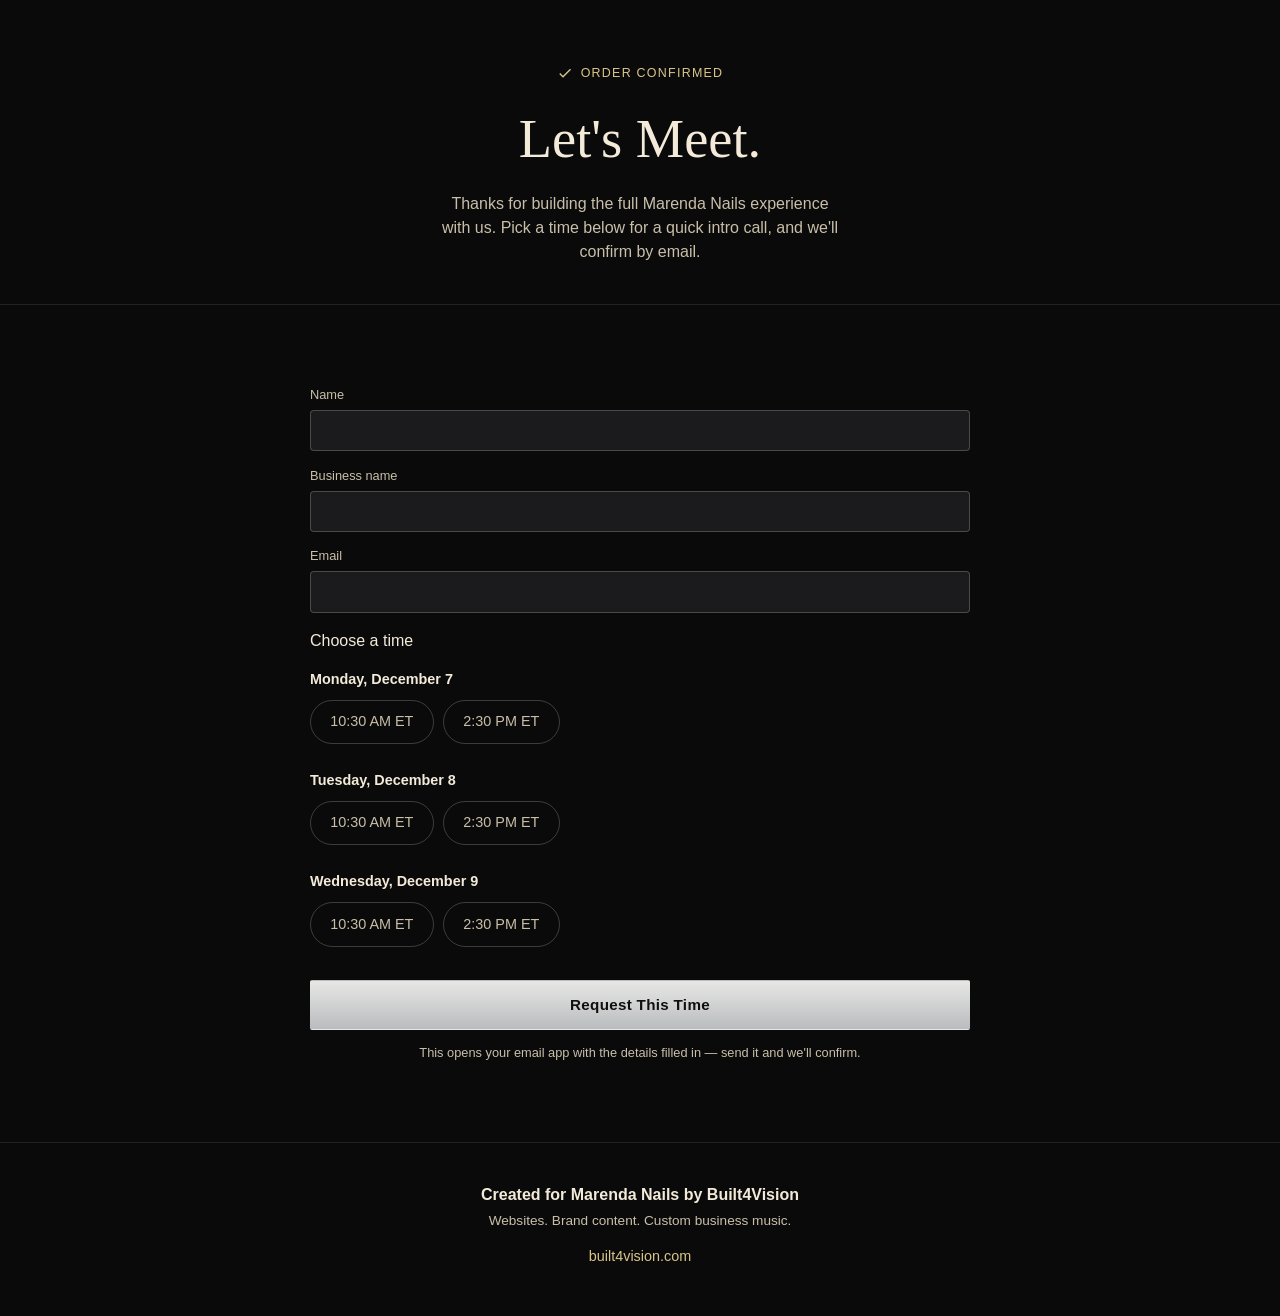
<file: schedule/index.html>
<!doctype html>
<html lang="en">
<head>
  <meta charset="UTF-8" />
  <meta name="viewport" content="width=device-width, initial-scale=1, viewport-fit=cover" />

  <title>Let's Meet — Marenda Nails</title>
  <!-- Post-purchase page: kept out of search results and off the main nav on purpose. -->
  <meta name="robots" content="noindex, nofollow" />

  <link rel="icon" href="../favicon.svg" type="image/svg+xml" />
  <link rel="stylesheet" href="../css/style.css" />
</head>
<body>

  <a class="skip-link" href="#main">Skip to content</a>

  <!-- Set the Creative Growth Package Payment Link's "after payment" redirect to this page. -->
  <main id="main">
    <section class="thanks-hero">
      <div class="wrap wrap--narrow">
        <p class="thanks-hero__badge" data-animate>
          <svg class="icon" viewBox="0 0 24 24" aria-hidden="true"><path d="M9 16.2 4.8 12l-1.4 1.4L9 19 21 7l-1.4-1.4z"/></svg>
          Order Confirmed
        </p>
        <h1 class="thanks-hero__headline" data-animate>Let's Meet.</h1>
        <p class="thanks-hero__sub" data-animate>
          Thanks for building the full <span data-config="businessName">Marenda Nails</span> experience with us.
          Pick a time below for a quick intro call, and we'll confirm by email.
        </p>
      </div>
    </section>

    <section class="section">
      <div class="wrap wrap--narrow">
        <form id="schedule-form">
          <div class="field">
            <label for="sf-name">Name</label>
            <input id="sf-name" name="name" type="text" required autocomplete="name" />
          </div>

          <div class="field">
            <label for="sf-business">Business name</label>
            <input id="sf-business" name="business" type="text" autocomplete="organization" />
          </div>

          <div class="field">
            <label for="sf-email">Email</label>
            <input id="sf-email" name="email" type="email" required autocomplete="email" />
          </div>

          <p class="section__subheading">Choose a time</p>
          <div class="slot-grid" id="slot-grid" aria-live="polite"></div>

          <button class="btn btn--primary btn--block" type="submit">Request This Time</button>
          <p class="schedule-note">This opens your email app with the details filled in — send it and we'll confirm.</p>
        </form>

        <div class="contact-panel__success" id="schedule-success" hidden>
          <svg class="icon icon--lg" viewBox="0 0 24 24" aria-hidden="true"><path d="M9 16.2 4.8 12l-1.4 1.4L9 19 21 7l-1.4-1.4z"/></svg>
          <h3>Almost there</h3>
          <p>Your email app should be open with a request for <strong id="schedule-success-time"></strong> — just hit send.</p>
        </div>
      </div>
    </section>
  </main>

  <footer class="footer">
    <div class="wrap">
      <p class="footer__made">Created for <span data-config="businessName">Marenda Nails</span> by <span data-config="builtByName">Built4Vision</span></p>
      <p class="footer__tag">Websites. Brand content. Custom business music.</p>
      <a class="footer__link" data-config-href="builtByUrl" data-config="builtByUrlText" href="https://built4vision.com">built4vision.com</a>
    </div>
  </footer>

  <script src="../js/config.js"></script>
  <script src="../js/schedule.js"></script>
</body>
</html>
</file>
<file: css/style.css>
/* ==========================================================================
   RAZORS EDGE × BUILT4VISION — "New Place, Same Edge"
   Design system: black/charcoal foundation, warm cream text,
   restrained metallic accents, razor-line geometry. No clutter.

   This reads as a gift, not a landing page: a quiet cinematic hero,
   the story before the sale, and pricing only at the very end.
   ========================================================================== */

:root {
  /* Color */
  --bg: #0a0a0b;
  --bg-alt: #141416;
  --bg-panel: #1b1b1e;
  --line: rgba(243, 234, 217, 0.10);
  --line-strong: rgba(243, 234, 217, 0.22);
  --cream: #f3ead9;
  --cream-muted: #c9bfa9;
  --silver: #b9bcbe;
  --silver-bright: #e7e7e5;
  --accent: #d9c48a; /* restrained warm-metallic accent for highlights */
  --focus: #e7e2d8;

  /* Type — sans for UI/body, serif reserved for the emotional beats */
  --font-display: -apple-system, "Segoe UI", "Helvetica Neue", Arial, sans-serif;
  --font-body: -apple-system, "Segoe UI", Arial, sans-serif;
  --font-serif: Georgia, "Iowan Old Style", "Palatino Linotype", "Book Antiqua", "Times New Roman", serif;

  /* Layout */
  --wrap: 1120px;
  --wrap-narrow: 700px;
  --radius: 2px;
  --ease: cubic-bezier(0.22, 1, 0.36, 1);
}

* {
  box-sizing: border-box;
}

html {
  scroll-behavior: smooth;
  background: var(--bg);
  overflow-x: hidden;
}

@media (prefers-reduced-motion: reduce) {
  html {
    scroll-behavior: auto;
  }
  *, *::before, *::after {
    animation-duration: 0.001ms !important;
    animation-iteration-count: 1 !important;
    transition-duration: 0.001ms !important;
    scroll-behavior: auto !important;
  }
}

body {
  margin: 0;
  background: var(--bg);
  color: var(--cream);
  font-family: var(--font-body);
  line-height: 1.5;
  -webkit-font-smoothing: antialiased;
  overflow-x: hidden;
}

img {
  max-width: 100%;
  display: block;
}

.skip-link {
  position: absolute;
  left: -999px;
  top: 0;
  background: var(--cream);
  color: var(--bg);
  padding: 0.75rem 1rem;
  z-index: 100;
}
.skip-link:focus {
  left: 0;
}

.wrap {
  max-width: var(--wrap);
  margin: 0 auto;
  padding: 0 1.25rem;
}
.wrap--narrow {
  max-width: var(--wrap-narrow);
}

:focus-visible {
  outline: 2px solid var(--focus);
  outline-offset: 3px;
}

/* ==========================================================================
   ENTRANCE ANIMATION
   ========================================================================== */
[data-animate] {
  opacity: 0;
  transform: translateY(14px);
  transition: opacity 0.7s var(--ease), transform 0.7s var(--ease);
}
[data-animate].in-view {
  opacity: 1;
  transform: translateY(0);
}
@media (prefers-reduced-motion: reduce) {
  [data-animate] {
    opacity: 1;
    transform: none;
  }
}

/* ==========================================================================
   BUTTONS
   ========================================================================== */
.btn {
  display: inline-flex;
  align-items: center;
  justify-content: center;
  gap: 0.5rem;
  padding: 0.95rem 1.75rem;
  font-family: var(--font-display);
  font-weight: 700;
  font-size: 0.95rem;
  letter-spacing: 0.02em;
  text-decoration: none;
  border-radius: var(--radius);
  border: 1px solid transparent;
  cursor: pointer;
  transition: transform 0.2s var(--ease), background 0.2s var(--ease), border-color 0.2s var(--ease);
  -webkit-tap-highlight-color: transparent;
}
.btn:active {
  transform: scale(0.98);
}
.btn--primary {
  background: linear-gradient(180deg, var(--silver-bright), var(--silver));
  color: #100f0d;
}
.btn--primary:hover {
  background: var(--cream);
}
.btn--ghost {
  background: transparent;
  color: var(--cream);
  border-color: var(--line-strong);
}
.btn--ghost:hover {
  border-color: var(--cream);
}
.btn--block {
  display: flex;
  width: 100%;
}

/* ==========================================================================
   HERO — minimal, cinematic, no pricing
   ========================================================================== */
.hero {
  position: relative;
  min-height: 100svh;
  display: flex;
  align-items: center;
  padding: 2.5rem 0 3rem;
  overflow: hidden;
  background: var(--bg);
}

.hero__bg {
  position: absolute;
  inset: -10%;
  z-index: 0;
  background:
    repeating-linear-gradient(
      115deg,
      rgba(243, 234, 217, 0.035) 0px,
      rgba(243, 234, 217, 0.035) 1px,
      transparent 1px,
      transparent 68px
    ),
    radial-gradient(ellipse at 20% -10%, rgba(217, 196, 138, 0.14), transparent 55%),
    radial-gradient(ellipse at 85% 90%, rgba(217, 196, 138, 0.08), transparent 50%),
    linear-gradient(180deg, #0d0d0e 0%, var(--bg) 55%);
  animation: hero-drift 26s ease-in-out infinite alternate;
}
.hero__scrim {
  position: absolute;
  inset: 0;
  z-index: 0;
  background: radial-gradient(ellipse at 50% 40%, transparent 40%, rgba(0, 0, 0, 0.35) 100%);
}

@keyframes hero-drift {
  from { transform: translate3d(0, 0, 0) scale(1); }
  to { transform: translate3d(-1.5%, 1%, 0) scale(1.03); }
}
@media (prefers-reduced-motion: reduce) {
  .hero__bg {
    animation: none;
  }
}

.hero__inner {
  position: relative;
  z-index: 1;
  text-align: center;
  margin: 0 auto;
  max-width: 640px;
}

.wordmark {
  display: flex;
  align-items: center;
  justify-content: center;
  margin: 0 0 2.25rem;
}
.wordmark__logo-img {
  height: 28px;
  width: auto;
  margin: 0 auto;
}
.wordmark__text {
  font-family: var(--font-display);
  font-weight: 700;
  font-size: 0.8rem;
  letter-spacing: 0.3em;
  text-transform: uppercase;
  color: var(--cream-muted);
}

.hero__headline {
  font-family: var(--font-serif);
  font-weight: 400;
  font-style: normal;
  letter-spacing: -0.01em;
  font-size: clamp(2.6rem, 11vw, 4.6rem);
  line-height: 1.05;
  margin: 0 0 0.75rem;
  color: var(--cream);
  text-wrap: balance;
}

.hero__by {
  font-size: 0.85rem;
  letter-spacing: 0.03em;
  color: var(--cream-muted);
  margin: 0 0 2rem;
}

.hero__build {
  margin: 0 0 1.5rem;
  display: flex;
  flex-direction: column;
  gap: 0.5rem;
}
.hero__build p {
  font-size: clamp(0.95rem, 3vw, 1.1rem);
  color: var(--cream-muted);
  margin: 0;
}

.hero__turn {
  font-family: var(--font-serif);
  font-style: italic;
  font-size: clamp(1.2rem, 3.6vw, 1.5rem);
  color: var(--accent);
  margin: 0 0 2.25rem;
}

/* ==========================================================================
   RELEASE CARD — the player styled as a record release, not a widget
   ========================================================================== */
.release-card {
  display: flex;
  flex-direction: column;
  align-items: center;
}

.release-card__art {
  position: relative;
  width: min(88vw, 340px);
  aspect-ratio: 1 / 1;
  border-radius: 12px;
  overflow: hidden;
  box-shadow: 0 30px 60px -20px rgba(0, 0, 0, 0.75);
}
.release-card__art-bg {
  position: absolute;
  inset: 0;
  background:
    repeating-linear-gradient(
      120deg,
      rgba(243, 234, 217, 0.06) 0px,
      rgba(243, 234, 217, 0.06) 1px,
      transparent 1px,
      transparent 14px
    ),
    radial-gradient(ellipse at 30% 20%, rgba(217, 196, 138, 0.30), transparent 60%),
    linear-gradient(150deg, #201f1a 0%, #0c0c0d 70%);
}

.release-card__play {
  position: absolute;
  top: 50%;
  left: 50%;
  transform: translate(-50%, -50%);
  flex: none;
  width: 84px;
  height: 84px;
  border-radius: 50%;
  border: 1px solid rgba(243, 234, 217, 0.55);
  background: rgba(10, 10, 11, 0.5);
  backdrop-filter: blur(3px);
  color: var(--cream);
  display: flex;
  align-items: center;
  justify-content: center;
  cursor: pointer;
  transition: transform 0.2s var(--ease), background 0.2s var(--ease);
}
.release-card__play:hover {
  background: rgba(10, 10, 11, 0.72);
}
.release-card__play:active {
  transform: translate(-50%, -50%) scale(0.94);
}
.release-card__play .icon {
  width: 32px;
  height: 32px;
  fill: currentColor;
}
.release-card__play .icon--play {
  margin-left: 4px;
}

.release-card__meta {
  margin: 0 0 1.4rem;
  text-align: center;
}
.release-card__title {
  font-family: var(--font-display);
  font-weight: 800;
  font-size: clamp(1.4rem, 5.5vw, 2rem);
  letter-spacing: 0.01em;
  text-transform: uppercase;
  color: var(--cream);
  margin: 0.3rem 0 0;
}
.release-card__subtitle {
  font-size: 0.78rem;
  letter-spacing: 0.08em;
  text-transform: uppercase;
  color: var(--accent);
  margin: 0;
}

.release-card__controls {
  display: flex;
  align-items: center;
  gap: 0.9rem;
  margin-top: 1.6rem;
  width: 100%;
  max-width: 360px;
  opacity: 0.75;
  transition: opacity 0.2s var(--ease);
}
.release-card__controls:hover,
.release-card__controls:focus-within {
  opacity: 1;
}

.release-card__caption {
  font-size: 0.78rem;
  color: var(--cream-muted);
  margin: 1.1rem 0 0;
}

.player__restart {
  flex: none;
  width: 32px;
  height: 32px;
  border-radius: 50%;
  border: 1px solid var(--line-strong);
  background: transparent;
  color: var(--cream-muted);
  display: flex;
  align-items: center;
  justify-content: center;
  cursor: pointer;
}
.player__restart:hover {
  color: var(--cream);
  border-color: var(--cream);
}
.player__restart .icon {
  width: 15px;
  height: 15px;
  fill: currentColor;
}

.player__scrub {
  position: relative;
  flex: 1;
  min-width: 0;
}

.waveform {
  position: relative;
  height: 28px;
  display: flex;
  align-items: flex-end;
  pointer-events: none;
}
.waveform__layer {
  position: absolute;
  inset: 0;
  display: flex;
  align-items: flex-end;
  gap: 2px;
}
.waveform__layer span {
  flex: 1;
  min-width: 1.5px;
  border-radius: 1px;
}
.waveform__layer--base span {
  background: var(--line-strong);
}
.waveform__layer--progress {
  clip-path: inset(0 100% 0 0);
}
.waveform__layer--progress span {
  background: linear-gradient(180deg, var(--accent), var(--silver-bright));
}

.seek {
  position: absolute;
  inset: 0;
  width: 100%;
  height: 28px;
  margin: 0;
  opacity: 0;
  cursor: pointer;
}
.seek:focus-visible {
  opacity: 1;
  outline: 2px solid var(--focus);
}

.player__time {
  flex: none;
  font-variant-numeric: tabular-nums;
  font-size: 0.72rem;
  color: var(--cream-muted);
}
.player__time-sep {
  margin: 0 0.2rem;
  opacity: 0.6;
}

.player__volume {
  flex: none;
  display: flex;
  align-items: center;
  gap: 0.4rem;
}
.player__volume .icon--sm {
  width: 14px;
  height: 14px;
  fill: var(--cream-muted);
  flex: none;
}
.volume {
  width: 60px;
  accent-color: var(--silver-bright);
}

.player__fallback {
  margin: 1rem 0 0;
  font-size: 0.78rem;
  color: var(--cream-muted);
  text-align: center;
}
.player__fallback code {
  color: var(--accent);
}

.hero__scrollcue {
  position: absolute;
  left: 50%;
  bottom: 1.75rem;
  transform: translateX(-50%);
  z-index: 1;
  background: transparent;
  border: none;
  color: var(--cream-muted);
  cursor: pointer;
  padding: 0.5rem;
  animation: cue-bounce 2.2s ease-in-out infinite;
}
.hero__scrollcue:hover {
  color: var(--cream);
}
.hero__scrollcue .icon {
  width: 22px;
  height: 22px;
  fill: currentColor;
}
@keyframes cue-bounce {
  0%, 100% { transform: translateX(-50%) translateY(0); }
  50% { transform: translateX(-50%) translateY(6px); }
}
@media (prefers-reduced-motion: reduce) {
  .hero__scrollcue {
    animation: none;
  }
}

/* ==========================================================================
   SECTIONS (shared)
   ========================================================================== */
.section {
  padding: 5rem 0;
  border-top: 1px solid var(--line);
}
.section--alt {
  background: var(--bg-alt);
}
.section--trust {
  text-align: center;
  padding: 5.5rem 0;
}

.section__eyebrow {
  font-size: 0.78rem;
  letter-spacing: 0.08em;
  text-transform: uppercase;
  color: var(--accent);
  margin: 0 0 0.5rem;
  text-align: center;
}
.section__heading {
  font-family: var(--font-display);
  font-weight: 800;
  font-size: clamp(1.5rem, 4.5vw, 2.1rem);
  letter-spacing: -0.01em;
  margin: 0 0 1.75rem;
  color: var(--cream);
  text-align: center;
}

/* ==========================================================================
   STORY SECTION — told before the sale
   ========================================================================== */
.story-section {
  text-align: center;
}
.story-section .section__eyebrow {
  margin-bottom: 0.75rem;
}

.story-heading {
  font-family: var(--font-serif);
  font-weight: 400;
  font-size: clamp(2rem, 7vw, 2.75rem);
  color: var(--cream);
  margin: 0 0 2.5rem;
}

.story-checklist {
  list-style: none;
  margin: 0;
  padding: 0;
  display: inline-flex;
  flex-direction: column;
  gap: 1rem;
  text-align: left;
}
.story-checklist li {
  position: relative;
  padding-left: 1.9rem;
  font-size: clamp(1rem, 2.8vw, 1.2rem);
  color: var(--cream-muted);
  line-height: 1.4;
}
.story-checklist li::before {
  content: "\2713";
  position: absolute;
  left: 0;
  top: 0.05em;
  color: var(--accent);
  font-weight: 700;
}

.story-photo {
  /* Direct child of the unpadded .section, so 100% width already reaches
     the true edges — no negative margin needed (and none should be added,
     since that would overflow the viewport and cause horizontal scroll). */
  margin: 3.5rem 0;
  max-height: 460px;
  overflow: hidden;
}
.story-photo img {
  width: 100%;
  height: 100%;
  max-height: 460px;
  object-fit: cover;
  filter: saturate(0.92) contrast(1.03);
}

/* ==========================================================================
   VALIDATION MOMENT
   ========================================================================== */
.validate__choices {
  display: flex;
  flex-wrap: wrap;
  justify-content: center;
  gap: 1rem;
  margin-top: 2rem;
}
.validate__choice {
  display: inline-flex;
  align-items: center;
  gap: 0.6rem;
  background: var(--bg-panel);
  border: 1px solid var(--line-strong);
  color: var(--cream);
  font-family: var(--font-display);
  font-weight: 700;
  font-size: 0.95rem;
  padding: 0.85rem 1.6rem;
  border-radius: 999px;
  cursor: pointer;
  transition: border-color 0.2s var(--ease), transform 0.2s var(--ease);
}
.validate__choice:hover {
  border-color: var(--accent);
  transform: translateY(-1px);
}
.validate__choice span {
  font-size: 1.1rem;
}

.play-again {
  display: inline-flex;
  align-items: center;
  gap: 0.5rem;
  background: transparent;
  border: 1px solid var(--line-strong);
  color: var(--cream);
  font-family: var(--font-display);
  font-weight: 700;
  font-size: 0.85rem;
  letter-spacing: 0.02em;
  padding: 0.75rem 1.4rem;
  border-radius: 999px;
  cursor: pointer;
  transition: border-color 0.2s var(--ease);
}
.play-again:hover {
  border-color: var(--cream);
}
.play-again .icon--sm {
  width: 14px;
  height: 14px;
  fill: currentColor;
}

.mini-player {
  display: flex;
  flex-direction: column;
  align-items: center;
  margin-top: 3rem;
  padding: 2rem 1.5rem;
  border: 1px solid var(--line-strong);
  border-radius: 8px;
  background: var(--bg-panel);
}
.mini-player__eyebrow {
  font-size: 0.75rem;
  font-weight: 700;
  letter-spacing: 0.14em;
  text-transform: uppercase;
  color: var(--accent);
  margin: 0 0 1.5rem;
}
.mini-player__play {
  flex: none;
  width: 60px;
  height: 60px;
  border-radius: 50%;
  border: 1px solid var(--line-strong);
  background: linear-gradient(180deg, var(--silver-bright), var(--silver));
  color: #100f0d;
  display: flex;
  align-items: center;
  justify-content: center;
  cursor: pointer;
  transition: transform 0.2s var(--ease);
}
.mini-player__play:active {
  transform: scale(0.95);
}
.mini-player__play .icon {
  width: 22px;
  height: 22px;
  fill: currentColor;
}
.mini-player__play .icon--play {
  margin-left: 2px;
}
.mini-player__label {
  margin: 0.9rem 0 0;
  font-size: 0.85rem;
  color: var(--cream-muted);
  letter-spacing: 0.02em;
}

/* ==========================================================================
   VISION / MOCKUPS — show it, don't explain it
   ========================================================================== */
.mockup-grid {
  display: grid;
  grid-template-columns: 1fr;
  gap: 1.75rem;
  max-width: 980px;
  margin: 0 auto;
}
@media (min-width: 720px) {
  .mockup-grid {
    grid-template-columns: repeat(3, 1fr);
  }
}

.mockup {
  text-align: center;
}

.mockup__post {
  max-width: 280px;
  margin: 0 auto 1rem;
  background: #ffffff;
  color: #1a1a1a;
  border-radius: 10px;
  overflow: hidden;
  box-shadow: 0 20px 40px -20px rgba(0, 0, 0, 0.6);
  text-align: left;
}

.mockup__post-head {
  display: flex;
  align-items: center;
  gap: 0.55rem;
  padding: 0.6rem 0.75rem;
}
.mockup__post-avatar {
  flex: none;
  width: 26px;
  height: 26px;
  border-radius: 50%;
  background: linear-gradient(135deg, var(--accent), var(--silver));
}
.mockup__post-name {
  font-size: 0.8rem;
  font-weight: 700;
}

.mockup__post-media {
  position: relative;
  aspect-ratio: 1 / 1;
  background: #eee;
}
.mockup__post-media img {
  width: 100%;
  height: 100%;
  object-fit: cover;
  filter: saturate(0.95);
}
.mockup__post-media--empty {
  background: linear-gradient(160deg, #eee, #ddd);
}

.mockup__play {
  position: absolute;
  top: 50%;
  left: 50%;
  transform: translate(-50%, -50%);
  z-index: 1;
  width: 44px;
  height: 44px;
  border-radius: 50%;
  background: rgba(10, 10, 11, 0.5);
  border: 1px solid rgba(255, 255, 255, 0.5);
  color: #fff;
  display: flex;
  align-items: center;
  justify-content: center;
  font-size: 0.85rem;
  backdrop-filter: blur(2px);
}
.mockup__badge {
  position: absolute;
  top: 0.55rem;
  left: 0.55rem;
  z-index: 1;
  font-family: var(--font-display);
  font-weight: 700;
  font-size: 0.62rem;
  letter-spacing: 0.06em;
  text-transform: uppercase;
  color: #fff;
  background: rgba(10, 10, 11, 0.55);
  padding: 0.22rem 0.5rem;
  border-radius: 999px;
}

.mockup__post-actions {
  display: flex;
  gap: 0.75rem;
  padding: 0.6rem 0.75rem 0.3rem;
}
.mockup__post-actions svg {
  width: 20px;
  height: 20px;
  color: #1a1a1a;
}

.mockup__post-caption {
  font-size: 0.78rem;
  padding: 0 0.75rem 0.75rem;
  margin: 0;
  color: #333;
}
.mockup__post-caption strong {
  color: #1a1a1a;
}

.mockup__caption {
  font-size: 0.9rem;
  color: var(--cream-muted);
  max-width: 26ch;
  margin: 0 auto;
}

/* ==========================================================================
   TRUST + PIVOT
   ========================================================================== */
.trust__body {
  color: var(--cream-muted);
  font-size: 1.05rem;
  max-width: 56ch;
  margin: 0 auto;
}

.pivot-line {
  font-family: var(--font-serif);
  font-style: italic;
  font-size: clamp(1.3rem, 4.2vw, 1.9rem);
  color: var(--cream);
  max-width: 26ch;
  margin: 2.5rem auto 0;
  line-height: 1.3;
}
.pivot-line--tight {
  margin-top: 1.5rem;
}

.trust__by {
  font-family: var(--font-display);
  font-weight: 700;
  font-size: 0.85rem;
  letter-spacing: 0.1em;
  text-transform: uppercase;
  color: var(--cream-muted);
  margin: 2rem 0 0;
}

/* ==========================================================================
   OFFERS
   ========================================================================== */
.offers {
  display: grid;
  grid-template-columns: 1fr;
  gap: 1.25rem;
}
@media (min-width: 800px) {
  .offers {
    grid-template-columns: 1.15fr 0.85fr;
    align-items: start;
  }
}

.offer {
  background: var(--bg-panel);
  border: 1px solid var(--line);
  border-radius: 6px;
  padding: 1.75rem;
  position: relative;
}
.offer--primary {
  border-color: rgba(217, 196, 138, 0.45);
  background: linear-gradient(180deg, #1d1c17, var(--bg-panel));
}
.offer__badge {
  position: absolute;
  top: -12px;
  left: 1.75rem;
  background: var(--accent);
  color: #100f0d;
  font-family: var(--font-display);
  font-weight: 700;
  font-size: 0.72rem;
  letter-spacing: 0.06em;
  text-transform: uppercase;
  padding: 0.3rem 0.7rem;
  border-radius: 2px;
}
.offer__name {
  font-family: var(--font-display);
  font-size: 1.2rem;
  margin: 0.5rem 0 0.75rem;
  color: var(--cream);
}
.offer__price {
  margin: 0 0 1.25rem;
}
.offer__price-amount {
  font-family: var(--font-display);
  font-weight: 800;
  font-size: 2.1rem;
  color: var(--cream);
}
.offer__price-term {
  font-size: 0.9rem;
  color: var(--cream-muted);
  margin-left: 0.25rem;
}
.offer__list {
  list-style: none;
  margin: 0 0 1.5rem;
  padding: 0;
}
.offer__list li {
  padding: 0.5rem 0;
  border-top: 1px solid var(--line);
  font-size: 0.92rem;
  color: var(--cream-muted);
}
.offer__list li:first-child {
  border-top: none;
}

.offer__list--check li {
  position: relative;
  padding: 0.45rem 0 0.45rem 1.7rem;
  border-top: none;
}
.offer__list--check li::before {
  content: "\2713";
  position: absolute;
  left: 0;
  top: 0.5rem;
  color: var(--accent);
  font-weight: 700;
}

.offer__note {
  text-align: center;
  font-size: 0.8rem;
  color: var(--cream-muted);
  margin: 0.75rem 0 0;
}
.offer__pay {
  margin-top: 0.9rem;
  display: flex;
  flex-wrap: wrap;
  gap: 0.6rem;
  justify-content: center;
  font-size: 0.78rem;
}
.offer__pay a,
.offer__pay span {
  color: var(--cream-muted);
  text-decoration: none;
  border: 1px solid var(--line);
  border-radius: 999px;
  padding: 0.3rem 0.75rem;
}
.offer__pay a {
  color: var(--accent);
  border-color: rgba(217, 196, 138, 0.35);
}
.offer__pay span {
  opacity: 0.6;
}

/* ==========================================================================
   CONTACT PANEL
   ========================================================================== */
.contact-panel {
  position: fixed;
  inset: 0;
  z-index: 50;
  display: flex;
  align-items: flex-end;
}
.contact-panel[hidden] {
  display: none;
}
.contact-panel__backdrop {
  position: absolute;
  inset: 0;
  background: rgba(4, 4, 4, 0.72);
}
.contact-panel__sheet {
  position: relative;
  width: 100%;
  max-height: 92vh;
  overflow-y: auto;
  margin: 0 auto;
  background: var(--bg-alt);
  border-top: 1px solid var(--line-strong);
  border-radius: 12px 12px 0 0;
  padding: 1.75rem 1.5rem 2rem;
}
@media (min-width: 640px) {
  .contact-panel {
    align-items: center;
  }
  .contact-panel__sheet {
    max-width: 480px;
    border-radius: 8px;
    border: 1px solid var(--line-strong);
  }
}

.contact-panel__close {
  position: absolute;
  top: 1rem;
  right: 1rem;
  width: 36px;
  height: 36px;
  border-radius: 50%;
  border: 1px solid var(--line-strong);
  background: transparent;
  color: var(--cream-muted);
  display: flex;
  align-items: center;
  justify-content: center;
  cursor: pointer;
}
.contact-panel__close .icon {
  width: 16px;
  height: 16px;
  fill: currentColor;
}

.contact-panel__content h2 {
  font-family: var(--font-display);
  margin: 0 0 0.35rem;
  font-size: 1.4rem;
}
.contact-panel__sub {
  color: var(--cream-muted);
  font-size: 0.9rem;
  margin: 0 0 1.25rem;
}

.field {
  margin-bottom: 0.9rem;
}
.field-row {
  display: grid;
  grid-template-columns: 1fr 1fr;
  gap: 0.75rem;
}
label {
  display: block;
  font-size: 0.8rem;
  color: var(--cream-muted);
  margin-bottom: 0.35rem;
}
input,
select,
textarea {
  width: 100%;
  background: var(--bg-panel);
  border: 1px solid var(--line-strong);
  border-radius: 4px;
  padding: 0.7rem 0.8rem;
  color: var(--cream);
  font-size: 0.95rem;
  font-family: var(--font-body);
}
input:focus,
select:focus,
textarea:focus {
  border-color: var(--accent);
}
textarea {
  resize: vertical;
}

.contact-panel__success {
  text-align: center;
  padding: 1.5rem 0 0.5rem;
}
.contact-panel__success .icon--lg {
  width: 40px;
  height: 40px;
  fill: var(--accent);
  margin-bottom: 0.75rem;
}
.contact-panel__success h3 {
  margin: 0 0 0.4rem;
  font-family: var(--font-display);
}
.contact-panel__success p {
  color: var(--cream-muted);
  margin: 0;
}

/* ==========================================================================
   FOOTER
   ========================================================================== */
.footer {
  border-top: 1px solid var(--line);
  padding: 2.5rem 0 3rem;
  text-align: center;
}
.footer__made {
  margin: 0 0 0.25rem;
  font-family: var(--font-display);
  font-weight: 700;
  color: var(--cream);
}
.footer__tag {
  margin: 0 0 0.75rem;
  font-size: 0.85rem;
  color: var(--cream-muted);
}
.footer__link {
  color: var(--accent);
  text-decoration: none;
  font-size: 0.9rem;
}
.footer__link:hover {
  text-decoration: underline;
}
.footer__link--email {
  display: block;
  margin-top: 0.3rem;
  color: var(--cream-muted);
}

/* ==========================================================================
   ICONS (base)
   ========================================================================== */
.icon {
  width: 20px;
  height: 20px;
}
.icon[hidden] {
  display: none;
}

/* ==========================================================================
   THANK-YOU PAGE — post-purchase deliverables
   ========================================================================== */
.thanks-hero {
  padding: 4rem 0 2.5rem;
  text-align: center;
}
.thanks-hero__badge {
  display: inline-flex;
  align-items: center;
  gap: 0.5rem;
  font-size: 0.78rem;
  letter-spacing: 0.1em;
  text-transform: uppercase;
  color: var(--accent);
  margin: 0 0 1rem;
}
.thanks-hero__badge .icon {
  width: 16px;
  height: 16px;
  fill: var(--accent);
}
.thanks-hero__headline {
  font-family: var(--font-serif);
  font-weight: 400;
  font-size: clamp(2.4rem, 8vw, 3.4rem);
  color: var(--cream);
  margin: 0 0 0.75rem;
  text-wrap: balance;
}
.thanks-hero__sub {
  font-size: 1rem;
  color: var(--cream-muted);
  max-width: 46ch;
  margin: 0 auto;
}

.deliverables {
  display: flex;
  flex-direction: column;
  gap: 1rem;
  max-width: var(--wrap-narrow);
  margin: 0 auto;
}

.deliverable {
  background: var(--bg-panel);
  border: 1px solid var(--line);
  border-radius: 6px;
  padding: 1.5rem;
  display: flex;
  flex-wrap: wrap;
  align-items: center;
  justify-content: space-between;
  gap: 1rem;
}
.deliverable__text {
  flex: 1;
  min-width: 220px;
}
.deliverable__title {
  font-family: var(--font-display);
  font-weight: 700;
  font-size: 1.02rem;
  color: var(--cream);
  margin: 0 0 0.3rem;
}
.deliverable__desc {
  font-size: 0.88rem;
  color: var(--cream-muted);
  margin: 0;
}
.deliverable__action {
  flex: none;
}
.deliverable__pending {
  font-size: 0.8rem;
  color: var(--cream-muted);
  border: 1px solid var(--line-strong);
  border-radius: 999px;
  padding: 0.5rem 1rem;
  opacity: 0.75;
}

.rights-note {
  max-width: var(--wrap-narrow);
  margin: 2.5rem auto 0;
  padding: 1.5rem;
  border-left: 2px solid var(--accent);
  background: var(--bg-panel);
  font-size: 0.9rem;
  color: var(--cream-muted);
  line-height: 1.6;
}
.rights-note strong {
  color: var(--cream);
}

.thanks-support {
  text-align: center;
  margin-top: 3rem;
  font-size: 0.9rem;
  color: var(--cream-muted);
}
.thanks-support a {
  color: var(--accent);
}

/* ==========================================================================
   SCHEDULE PAGE — proposed-time picker
   ========================================================================== */
.slot-grid {
  display: flex;
  flex-direction: column;
  gap: 1.25rem;
  margin: 0 0 1.75rem;
}

.slot-day__label {
  font-family: var(--font-display);
  font-weight: 700;
  font-size: 0.9rem;
  color: var(--cream);
  margin: 0 0 0.6rem;
}

.slot-day__options {
  display: flex;
  flex-wrap: wrap;
  gap: 0.6rem;
}

.slot-option {
  position: relative;
  display: inline-flex;
  align-items: center;
  border: 1px solid var(--line-strong);
  border-radius: 999px;
  padding: 0.65rem 1.2rem;
  font-size: 0.9rem;
  color: var(--cream-muted);
  cursor: pointer;
  transition: border-color 0.2s var(--ease), color 0.2s var(--ease), background 0.2s var(--ease);
}
.slot-option input {
  position: absolute;
  opacity: 0;
  width: 1px;
  height: 1px;
}
.slot-option:has(input:checked) {
  border-color: var(--accent);
  color: var(--cream);
  background: rgba(217, 196, 138, 0.1);
}
.slot-option:has(input:focus-visible) {
  outline: 2px solid var(--focus);
  outline-offset: 2px;
}

.slot-empty {
  color: var(--cream-muted);
  font-size: 0.9rem;
}

.schedule-note {
  text-align: center;
  font-size: 0.8rem;
  color: var(--cream-muted);
  margin: 0.85rem 0 0;
}
</file>
